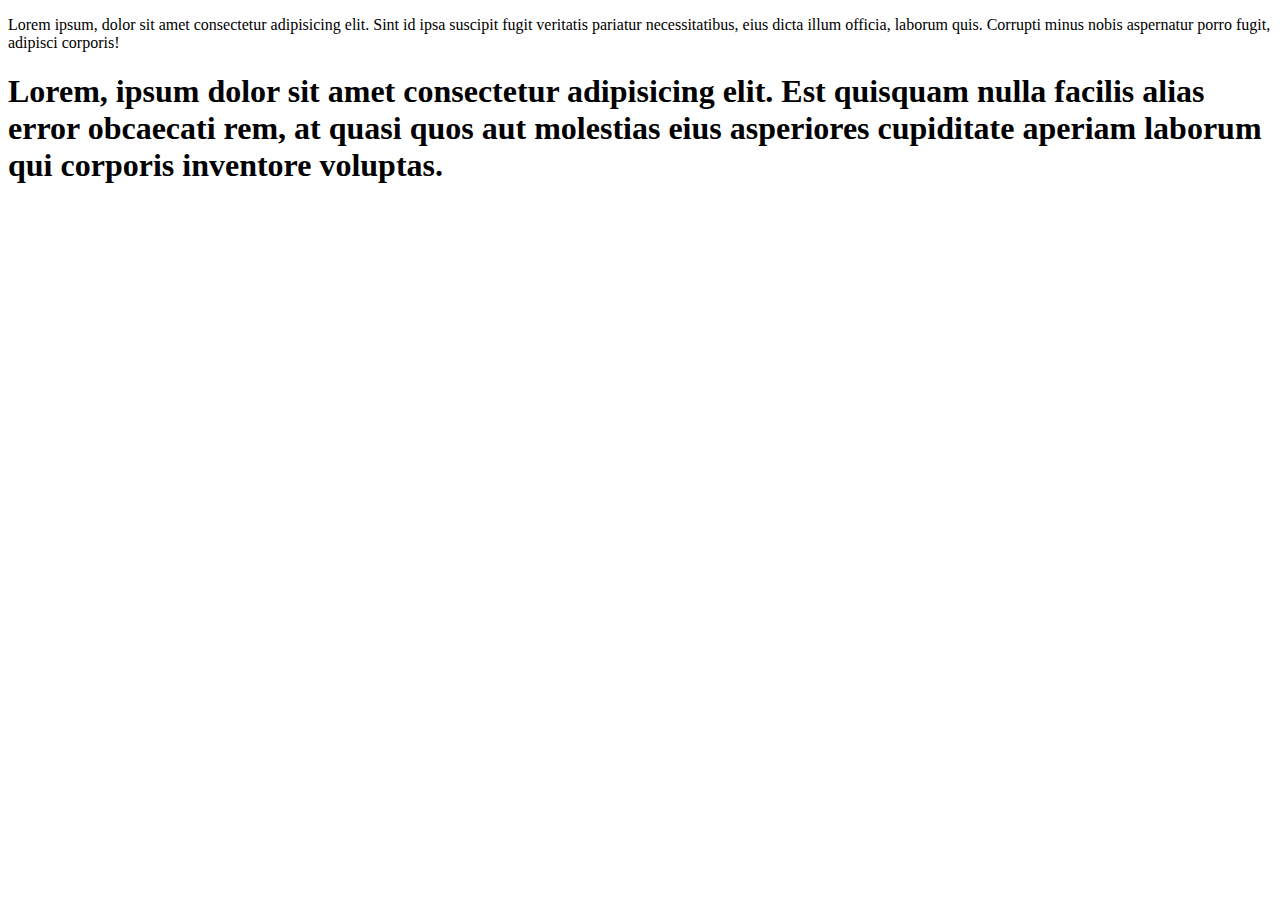
<file: index.html>
<!DOCTYPE html>
<html lang="en">
<head>
    <meta charset="UTF-8">
    <meta name="viewport" content="width=device-width, initial-scale=1.0">
    <title>Document</title>
</head>
<p>Lorem ipsum, dolor sit amet consectetur adipisicing elit. Sint id ipsa suscipit fugit veritatis pariatur necessitatibus, eius dicta illum officia, laborum quis. Corrupti minus nobis aspernatur porro fugit, adipisci corporis!</p>
<body>


    <h1>Lorem, ipsum dolor sit amet consectetur adipisicing elit. Est quisquam nulla facilis alias error obcaecati rem, at quasi quos aut molestias eius asperiores cupiditate aperiam laborum qui corporis inventore voluptas.</h1>

    
</body>
<script src="index.js"></script>
</html>
</file>
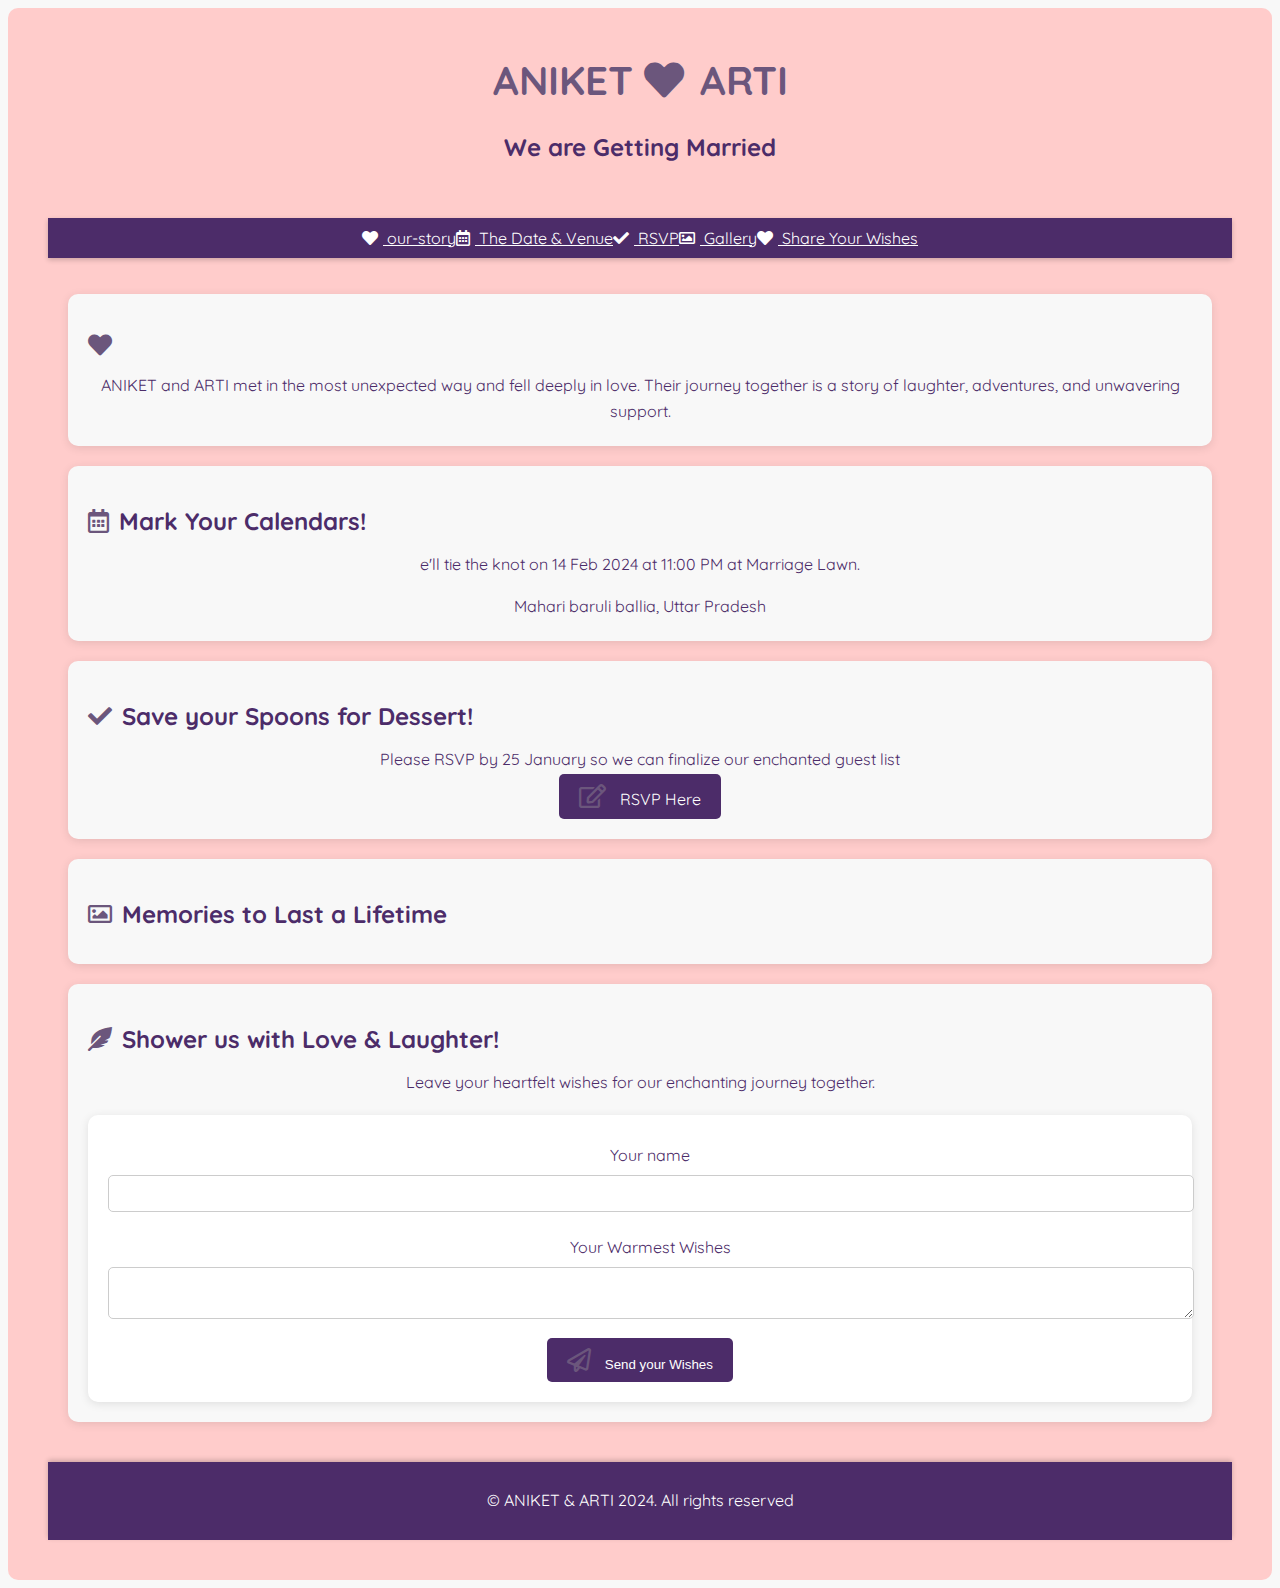
<file: getting married/getting.html>
<!DOCTYPE html>
<html lang="en">
<head>
    <meta charset="UTF-8">
    <meta name="viewport" content="width=, initial-scale=1.0">
    <title>ANIKET LOVE ARTI - We are getting Married

    </title>

<link rel="stylesheet" href="https://fonts.googleapis.com/css2?family=Quicksand:wght@400;700&display=swap">

<link rel="stylesheet" href="https://cdnjs.cloudflare.com/ajax/libs/font-awesome/5.15.3/css/all.min.css">
<link rel="stylesheet" href="grtting.css">




</head>
<body>
    <header>
<h1>
    
    ANIKET
    <i class="fas fa-heart">
</i>
ARTI
</h1>
<H2>We are Getting Married</H2>
<header>
    <nav>
        <ul>
            <li>

                <a href="#our-story">
                    <i  class="fas fa-heart"></i>
                     our-story
                     </a>
            </li>
            <li>
                <a href="#the-date">
                    <i class="far fa-calendar-alt"></i>
                    The Date & Venue
                </a>
            </li>
            <li>
                <a href="#RSVP">
                    <i class="fas fa-check"></i>
                    RSVP
                </a>
            </li>
            <li>
                <a href="#gallery">
                    <i class="far fa-image"></i>
                    Gallery
                </a>
            </li>
            <li>
                <a href="#wishes">
                    <i class="fas fa-heart"></i>
                    Share Your Wishes

                </a>
            </li>
        
     </ul>
    </nav>
    <main>
        <section id="our-story">
            <H2>
                <i class="fas fa-heart"></i>
            </H2>
            <P>
            ANIKET and ARTI met in the most 
                unexpected way and fell deeply 
                in love. Their journey together 
                is a story of laughter, adventures, 
                and unwavering support.
            </P>
             </section>
             <section id="the date">
                <h2>
                    <i class="far fa-calendar-alt"></i>
                    Mark Your Calendars!
                </h2>
                <p>e'll tie the knot on 14 Feb 2024 
                    at 11:00 PM at Marriage Lawn. 
</p>
<p>  Mahari baruli ballia, Uttar Pradesh
</p>
             </section>
<section id="RSVP">
<h2>
    <i class="fas fa-check"></i>
    Save your Spoons for Dessert!
</h2>
<p>Please RSVP by 25 January so 
    we can finalize our enchanted 
    guest list</p>
    <a href="#">
<i class="far fa-edit"></i>
RSVP Here
</a>

</section>
<section id="gallery">
    <h2>
        <i class="far fa-image"></i>
        Memories to Last a Lifetime
    </h2>
</section>
<section id="wishes">
<h2>
    <i class="fas fa-feather-alt"></i>
    Shower us with Love & Laughter!
</h2>
<p>Leave your heartfelt wishes for 
    our enchanting journey together.
</p>
<form action="/" method="post">
    <label for="name"> Your name</label>
    <input type="text"
    name="name"
    id="name" required>
    <label for="message">Your Warmest Wishes</label>
    <textarea name="message" id="message">

    </textarea>
    <button type="submit">
        <i class="far fa-paper-plane"></i>
        Send your Wishes
    </button>
</form>

</section>

    </main>
<footer>
    <p>© ANIKET & ARTI 2024. 
        All rights reserved</p>
</footer>
</body>
</html>
</file>
<file: getting married/grtting.css>
body,h1,h2,p,ul,li,{
    margin: 0;
    padding: 0;
    box-sizing: border-box;
}
body {
    font-size:'Segoe Ui', Thoma, Geneva, verdana, sans-serif;
    background-color: #f8f8f8;
    color: #333;
    font-family: 'Quicksand', sans-serif;

}
header {
    text-align: center;
    padding: 20px;
    background-color: #ffffff;
    box-shadow: 0px 2px 10px rgba(0, 0, 0, 0);
    border-radius: 10px;
}
header h1 {
font-size: 2.5em;
color: #6b567c;

}
/*  Navigation styles */
nav {
    background-color: #4c2c69;
    box-shadow: 0px 2px 5px rgb(0, 0, 0, 0.2);
}
nav ul {
    list-style: none;
    display: flex;
    justify-content: center;
    padding: 10px;
}
nav li {
    margin: 0;
}
nac a {
    text-decoration: none;
    color: #fff;
    padding: 10px 20px;
    margin: 0 10px;
    border-radius: 5px;
    transition: background-color 0.3s ease;
    display: inline-block;


}
nav a:hover {
    background-color: #6b567c;
}
/* Main content styles */
main {
    padding: 20px;
}
section {
    margin-bottom: 40px;
    background-color: #fff;
    padding: 20px;
    border-radius: 10px;
    box-shadow: 0px 2px 10px rgba(0, 0, 0, 0.1);
}
sectionn h2 {
    color: #4c2c69;
}
p {
    line-height: 1.6;
}

/* Image grid styles */
.image-grid {
    display: grid;
    grid-template-columns: repeat(auto-fill, minmax(250px, 1fr));
    gap: 20px;
}
img {
    width: 100%;
    border-radius: 5px;
    box-shadow: 0px 0px 10px rgb(0, 0, 0, 0.1);
}
/* From styles */
form {
    margin-top: 20px;
    background-color: #fff;
    padding: 20px;
    border-radius: 10px;
    box-shadow: 0px 2px 10px rgb(0, 0, 0. 0.1);
}
label {
    width: 100%;
    padding: 10px;
    margin-bottom: 1px solid #ccc;
    border-radius: 5px;
    cursor: pointer;
    transition: background-color 0.3s ease;
}
button:hover {
    background-color: #6b567c;
}
/* Footer Styles */
footer {
text-align: center;
padding: 10px;
background-color: #4c2c69;
color: #fff;
box-shadow: 0px -2px 5px rgba(0, 0, 0, 0.2);

}
/* Media query for smaller screens */
@media (max-width: 768px) {
    nav ul {
        flex-direction: column;
        align-items: center;
    }
    nav a {
        margin: 5px 0;
    }
    .image-grid {
        grid-template-columns: repeat(auto-fill, minmax(100%, 1fr));
    }
}
/* Additional styles */
header {
    background-color: #ffcccb;
    color: #4c2c69;
}
nav a {
    color: #fff;
}

section {
    background-color: #f8f8f8;
    padding: 20px;
    border-radius: 10px;
    box-shadow: 0px 2px 10px rgba(0, 0, 0, 0.1);
    margin-bottom: 20px;
}
button {
    background-color: #4c2c69;
    color: #fff;
}
footer { 
    background-color: #4c2c69;
    color: #fff;
    padding: 10px;
    text-align: center;
} 

/* Add hover effects for lonks and buttons */
nav a:hover,
button:hover {
    background-color: #6b567c;
}
/* Styling for Font Awesome icons */
i {
    margin-right: 5px;
}

main {
 padding: 20px;


}
section {
    background-color: #f8f8f8;
    padding: 20px;
    border-radius: 10px;
    box-shadow: 0px 2px 10px rgba(0, 0, 0, 0.1);
    margin-bottom: 20px;
}
section h2 {
    color: #4c2c69;
    display: flex;
    align-items: center;
    margin-bottom: 15px;
}
section p {
    line-height: 1.6;
    margin-bottom: 1.5px;

}
section a {
    display: inline-block;
    padding: 10px 20px ;
    background-color: #4c2c69;
    color: #fff;
    text-decoration: none;
    border-radius: 5px;
    transition: background-coloe 0.3s ease;

}
section a:hover {
    background-color: #6b567c;
}
form {
    margin-top: 20px;
    background-color: #fff;
    padding: 20px;
    border-radius: 10px;
    box-shadow: 0px 2px 10px rgba(0, 0, 0, 0.1);
}
form label {
    display: block;
    margin-bottom: 10[px];
    color: #4c2c69;
}

form input,
form textarea {
    width: 100%;
    padding: 10px;
    margin-bottom: 15px;
    border: 1px solid #ccc;
    border-radius: 5px;
}
form button {
    background-color: #4c2c69;
    color: #fff;
    padding: 10px 20px;
    border: none;
    border-radius: 5px;
    cursor: pointer;
    transition: background-color 0.3s ease;
}
form button :hover {
    background-color: #6b567c;
}
/* Styling for Font Awesome icons */
section i {
    font-size: 24px;
    margin-right: 10px;
    color: #6b567c;
}
</file>
